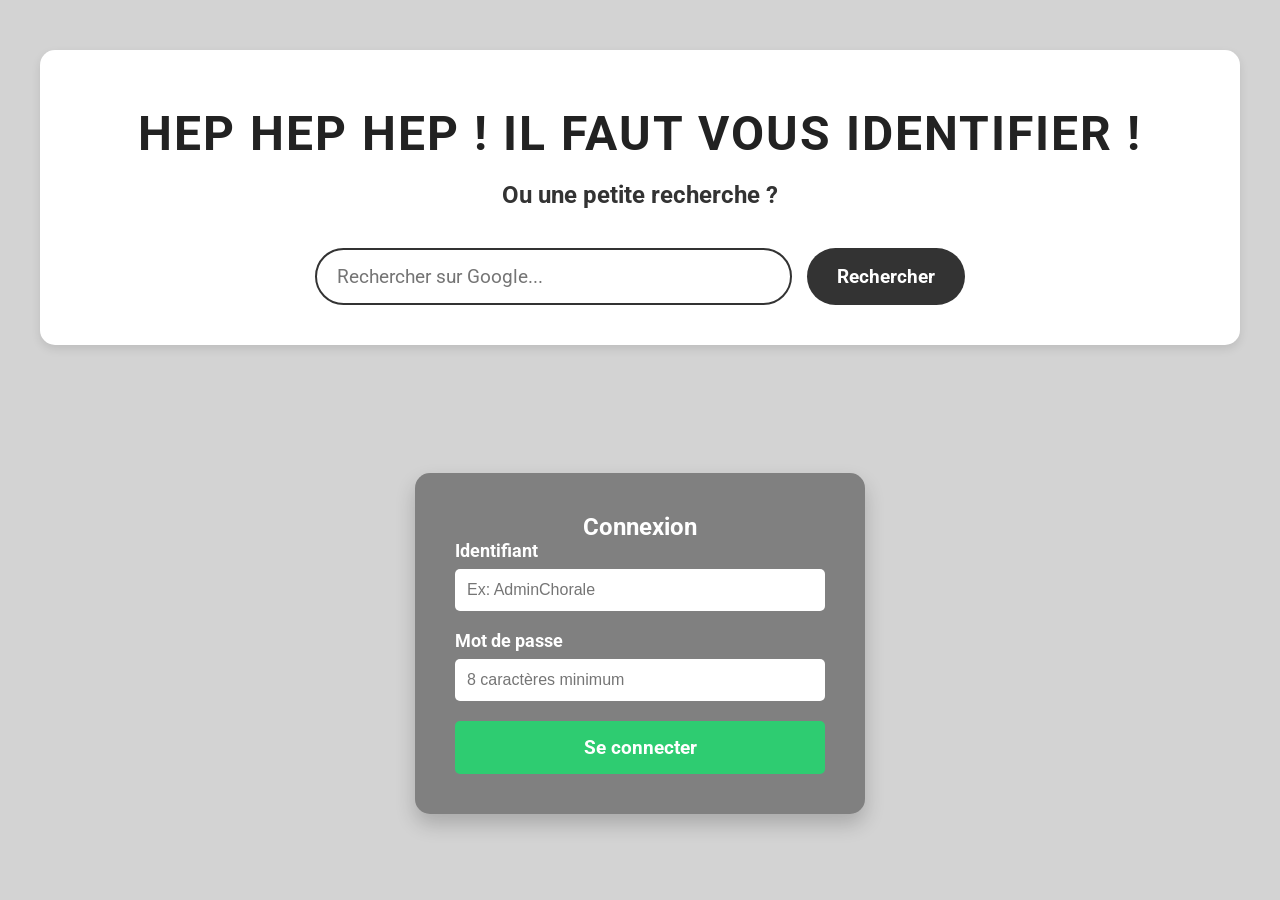
<file: index.html>
<!DOCTYPE html>

<html lang="fr">
    <head>
        <link rel="stylesheet" type="text/css" href="css/style.css">
        <title>formulaire d'inscription</title>
        <link rel="shortcut icon" href="img/m_mini.png" type="image/png">
        <meta charset="utf-8">
    </head>

    <body>
        <header>
            <h1>Hep Hep Hep ! Il faut vous identifier !</h1><br><h2>Ou une petite recherche ?</h2>
            <br>
            <!-- Barre de recherche Google -->
            <form action="https://www.google.com/search" method="GET" target="_blank" id="form-recherche">
                <input type="text" name="q" placeholder="Rechercher sur Google..." required autofocus>
                <button type="submit">Rechercher</button>
            </form>
        </header>
            <br>
            <br>
        <div id="form-container">
            <form action="dashboard.html" id="login-form">
                <h2>Connexion</h2>
                <div class="input-group">
                    <label for="username">Identifiant</label>
                    <input type="text" id="username" name="username" minlength="5" placeholder="Ex: AdminChorale" required>
                </div>

                <div class="input-group">
                    <label for="pass">Mot de passe</label>
                    <input type="password" id="pass" name="password" minlength="8" placeholder="8 caractères minimum" required autocomplete="current-password" >
                </div>

                <button type="submit" id="submit-btn">Se connecter</button>
            </form>
        </div>
        <script>
        document.getElementById('login-form').onsubmit = function(e) {
            var mdp = document.getElementById('pass').value;
            var user = document.getElementById('username').value;

            if (user === "admin" && mdp === "8 caractères") {
                // Laisse le formulaire s'envoyer vers dashboard.html
                return true;
            } else {
                alert("Identifiant ou mot de passe incorrect !");
                e.preventDefault(); // Bloque l'envoi du formulaire
                return false;
            }
        };
        </script>
    </body>
</html>
</file>
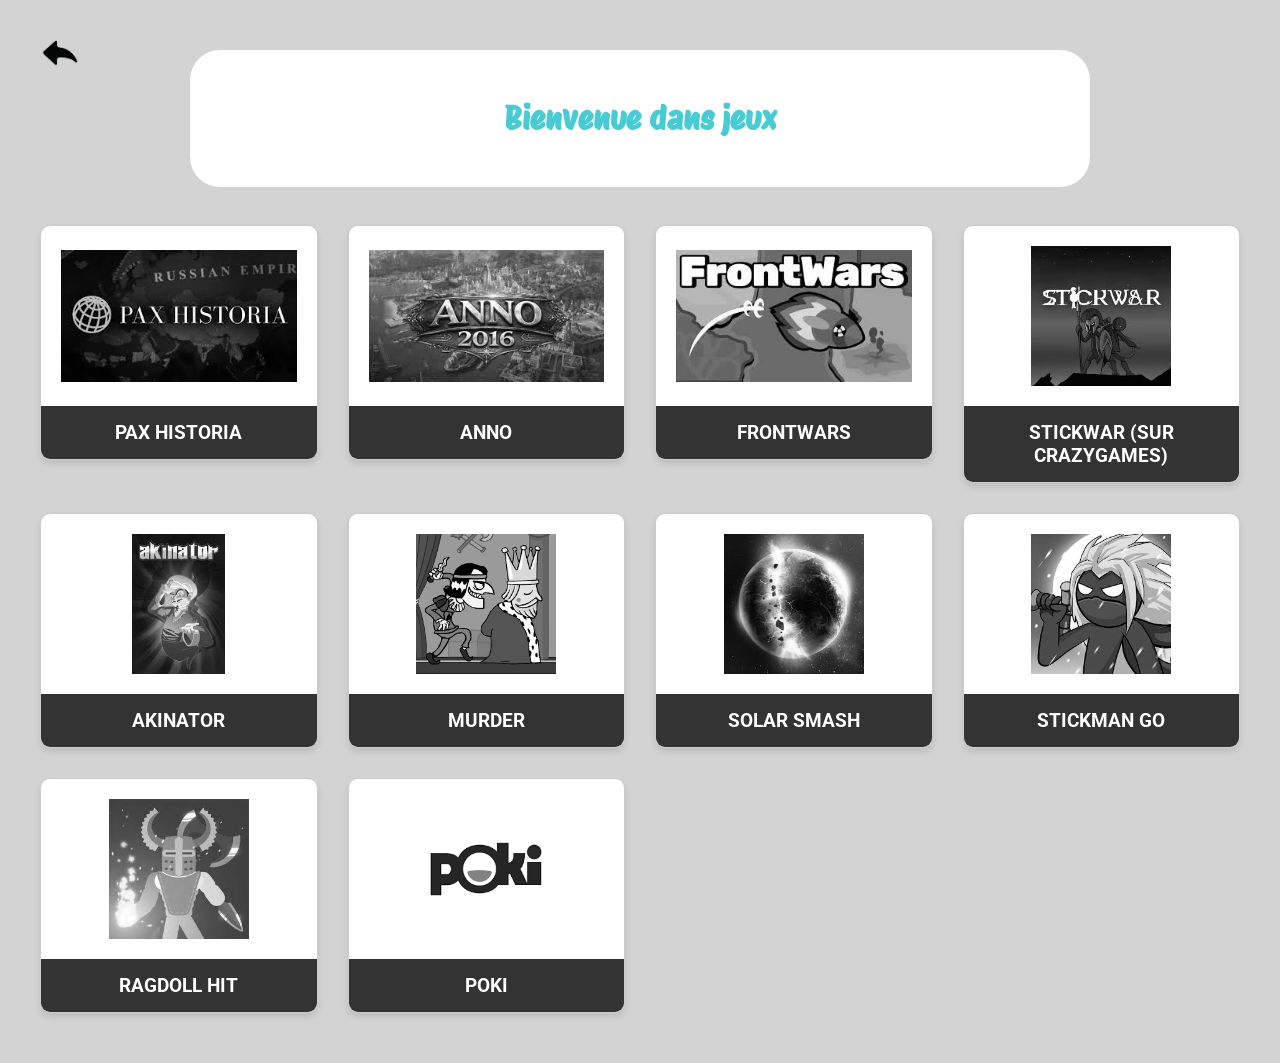
<file: jeux.html>
<!DOCTYPE html>
<html lang="fr">
<head>
    <meta charset="UTF-8">
    <meta name="viewport" content="width=device-width, initial-scale=1.0">
    <title>Mon site - Jeux</title>
    <link rel="stylesheet" href="css/style.css">
    <link rel="shortcut icon" href="img/m_mini.png" type="image/png">
</head>

<body>
    <button type="button" onclick="window.history.back()" id="btn-retour" title="Retour à la page précédente">
            <img src="img/fleche.png" alt="Retour">
    </button>
    <div id="feuill">
        <br>
        <h1>Bienvenue dans jeux</h1>
        <br>
    </div>
    <br>
    <br>
    <main class="grille-liens">
        <a href="https://www.paxhistoria.co/presets" target="_blank" class="carte">
            <img src="[data-uri]" alt="Chorale">
            <h3>Pax historia</h3>
        </a>
        <a href="https://www.ubisoft.com/fr-fr/game/anno" target="_blank" class="carte">
            <img src="[data-uri]" alt="CD Player">
            <h3>Anno</h3>
        </a>
        <a href="https://frontwars.io/" target="_blank" class="carte">
            <img src="[data-uri]" alt="Musique">
            <h3>FrontWars</h3>
        </a>
        <a href="https://www.crazygames.com/fr/game/stick-war" target="_blank" class="carte">
            <img src="[data-uri]" alt="Messages">
            <h3>StickWar (sur CrazyGames)</h3>
        </a>
        <a href="https://fr.akinator.com/" target="_blank" class="carte">
            <img src="[data-uri]" alt="Jeux">
            <h3>Akinator</h3>
        </a>
        <a href="https://poki.com/fr/g/murder" target="_blank" class="carte">
            <img src="[data-uri]" alt="Histoires">
            <h3>Murder</h3>
        </a>
        <a href="https://solarsmash.co/" target="_blank" class="carte">
            <img src="[data-uri]" alt="Pronote">
            <h3>Solar Smash</h3>
        </a>
        <a href="https://poki.com/fr/g/stickman-go" target="_blank" class="carte">
            <img src="[data-uri]" alt="ENT">
            <h3>Stickman Go</h3>
        </a>
        <a href="https://poki.com/fr/g/ragdoll-hit" target="_blank" class="carte">
            <img src="[data-uri]" alt="Duolingo">
            <h3>Ragdoll Hit</h3>
        </a>
        <a href="https://poki.com/fr" target="_blank" class="carte">
            <img src="[data-uri]" alt="Bus Rémi">
            <h3>Poki</h3>
        </a>
    </main>
</body>
</html>
</file>
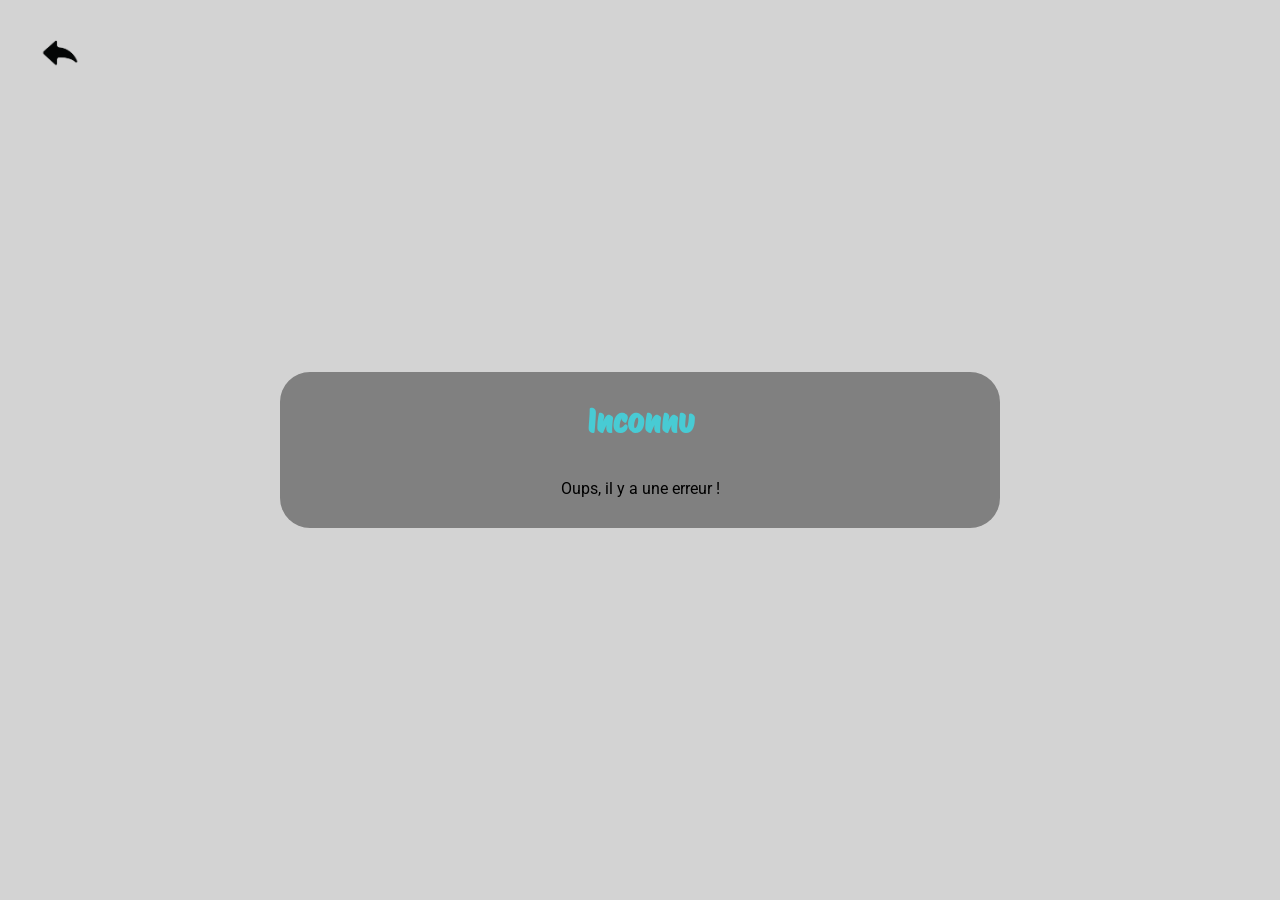
<file: page-erreur.html>
<!DOCTYPE html>

<html lang="fr">
    <head>
        <link rel="stylesheet" href="css/style.css">
        <title>Mon site/chorale/inconnu</title>
        <meta charset="UTF-8">
        <link rel="shortcut icon" href="img/m_mini.png" type="image/png">
    </head>

    <body>
        <button type="button" onclick="window.history.back()" id="btn-retour" title="Retour à la page précédente">
            <img src="img/fleche.png" alt="Retour">
        </button>
        <div id="feuilleDePresentation">
        <h1>Inconnu</h1>
<br>
<br>
        <p class="style2">Oups, il y a une erreur !</p>
        </div>
    </body>
</html>
</file>
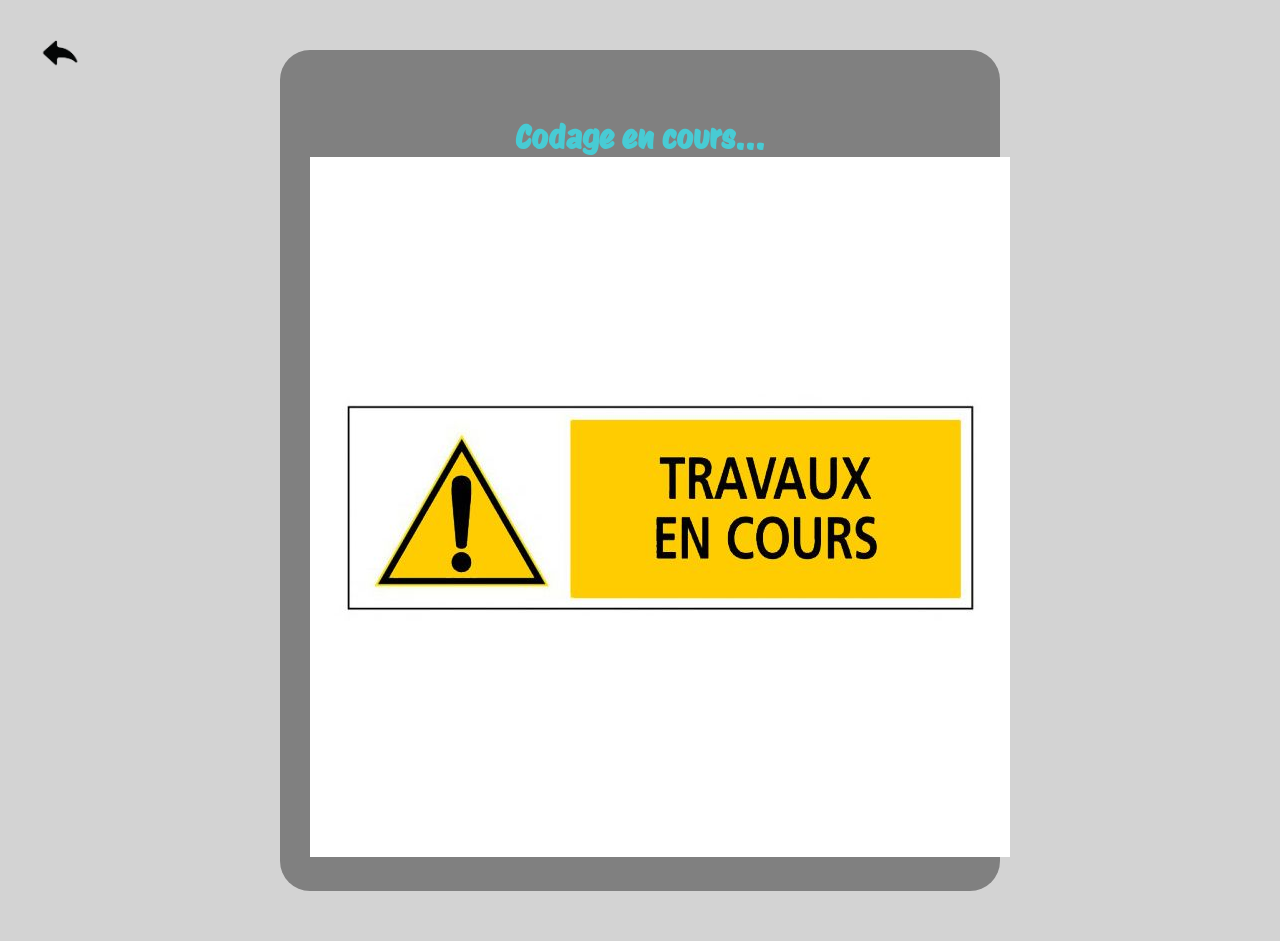
<file: page-travaux-en-cours.html>
<!DOCTYPE html>

<html lang="fr">
    <head>
        <link rel="stylesheet" href="css/style.css">
        <title>site chorale/4ème</title>
        <link rel="shortcut icon" href="img/m_mini.png" type="image/png">
        <meta charset="UTF-8">
    </head>

    <body>
        <button type="button" onclick="window.history.back()" id="btn-retour" title="Retour à la page précédente">
            <img src="img/fleche.png" alt="Retour">
        </button>
        <div id="feuilleDePresentation">
<br>
<br>
        <h1>Codage en cours...</h1>
        <img alt="travaux en cours" src="img/4062754-450x150-travaux-en-cours.jpg">
        </div>
    </body>
</html>
</file>
<file: css/style.css>
/* =========================================
   1. POLICES ET BASE
   ========================================= */
@import url('https://fonts.googleapis.com/css2?family=Roboto:wght@400;700&display=swap');
@import url('https://fonts.googleapis.com/css2?family=Protest+Riot&family=Single+Day&display=swap');

* {
    box-sizing: border-box;
    margin: 0;
    padding: 0;
}

body {
    background-color: lightgrey;
    color: #333;
    font-family: 'Roboto', sans-serif;
    min-height: 100vh;
    display: flex;
    flex-direction: column;
    align-items: center;
    padding: 40px 20px;
    position: relative;
}

/* =========================================
   2. TYPOGRAPHIE GÉNÉRALE
   ========================================= */
h1 {
    color: rgb(72, 203, 212);
    font-family: 'Protest Riot', sans-serif;
}

h2 {
    font-family: 'Roboto', sans-serif;
}

h3 {
    font-family: 'Roboto', sans-serif;
    color: grey;
}

p {
    font-family: 'Roboto', sans-serif;
}

/* =========================================
   3. EN-TÊTE (HEADER)
   ========================================= */
header {
    background-color: #ffffff;
    width: 100%;
    max-width: 1200px;
    padding: 30px;
    border-radius: 15px;
    box-shadow: 0 4px 10px rgba(0, 0, 0, 0.1);
    display: flex;
    flex-direction: column;
    align-items: center;
    margin-bottom: 40px;
}

header h1 {
    color: #222;
    font-family: 'Roboto', sans-serif;
    font-size: 2.5rem;
    margin-top: 15px;
    text-transform: uppercase;
    letter-spacing: 2px;
}

/* =========================================
   4. COMPOSANTS PRINCIPAUX (Boutons, Cartes)
   ========================================= */
button {
    background-color: white;
    font-family: 'Roboto', sans-serif;
    border-radius: 5px;
    border: 2px solid black;
}

#btn-cadenas {
    transition: transform 0.2s ease;
}

#btn-cadenas:hover {
    transform: scale(1.1);
}

#btn-retour {
    background: none;
    border: none;
    cursor: pointer;
    padding: 10px;
    transition: transform 0.2s ease;
    align-self: flex-start;
}

#btn-retour img {
    width: 40px;
    height: auto;
}

#btn-retour:hover {
    transform: scale(1.1);
}

/* Grille de liens (Tableau de bord) */
.grille-liens {
    display: grid;
    grid-template-columns: repeat(auto-fill, minmax(220px, 1fr)); 
    gap: 25px;
    width: 100%;
    max-width: 1200px;
    align-items: start;
}

.grille-liens.grille-large {
    display: grid !important;
    grid-template-columns: 1fr 1fr !important;
    max-width: 1000px !important; 
    margin: 40px auto !important;
    gap: 40px !important;
}

/* Les Cartes */
.carte {
    background-color: #ffffff;
    text-decoration: none;
    border-radius: 10px;
    overflow: hidden;
    box-shadow: 0 4px 6px rgba(0, 0, 0, 0.1);
    display: flex;
    flex-direction: column;
    align-items: center;
    transition: transform 0.3s ease, box-shadow 0.3s ease;
    border: 1px solid #ccc;
}

.carte:hover {
    transform: translateY(-8px);
    box-shadow: 0 10px 20px rgba(0, 0, 0, 0.2);
    border-color: #666;
}

.carte img {
    width: 100%;
    height: 160px;
    object-fit: contain;
    padding: 20px;
    filter: grayscale(100%); 
    transition: filter 0.3s ease;
}

.grille-large .carte {
    width: 100% !important;
}

.grille-large .carte img {
    height: 450px !important;
}

.carte:hover img {
    filter: grayscale(0%); 
}

.carte h3 {
    width: 100%;
    text-align: center;
    padding: 15px;
    background-color: #333;
    color: #ffffff;
    font-size: 1.1rem;
    margin: 0;
    font-weight: bold;
    text-transform: uppercase;
}

.grille-large .carte h3 {
    font-size: 1.5rem !important;
    padding: 20px !important;
}

/* =========================================
   5. ÉLÉMENTS SPÉCIFIQUES AUX PAGES
   ========================================= */
.conteneur-principal {
    display: flex;
    flex-direction: row;
    align-items: flex-start; 
    gap: 30px;
    width: 100%;
    max-width: 1600px;
    margin: 0 auto;
    padding: 20px;
}

#intro {
    text-align: center;
    align-content: center;
    background-color: darkgrey;
    width: 60%;
    border-radius: 30px;
    margin: 20px auto;
    padding: 20px;
}

#feuilleDePresentation {
    list-style: none;
    width: 60%;
    max-width: 900px;
    margin: auto;
    text-align: center;
    align-content: center;
    background-color: grey;
    border-radius: 30px;
    text-decoration: none;
    padding: 30px;
}
        
.style1 {
    border: 3px solid black;
    color: black;
    font-family: 'Roboto', sans-serif;
}

.style2 {
    color: black;
    font-family: 'Roboto', sans-serif;
}

#feuill {
    background-color: white;
    width: 100%;
    max-width: 900px;
    margin: 0 auto;
    text-align: center;
    align-content: center;
    border-radius: 30px;
    padding: 30px;
}

#feuillelarg {
    background-color: white;
    width: 80%;
    max-width: 1100px;
    margin: 0 auto;
    text-align: center;
    align-content: center;
    padding: 30px;
}

#rond {
    border-radius: 50%;
}

#centre {
    align-content: center;
    text-align: center;
}

#FeuilleMotsDePasse {
    background-color: white;
    width: 100%;
    min-height: 840px;
    margin: 0 auto;
    text-align: left;
    border-radius: 10px;
    padding: 20px;
}

#border-none {
    border: none;
}

#SongList {  
    border-radius: 30px;
    list-style: none;
    text-align: center;
    align-content: center;
    background-color: grey;
    flex: 35%;
    padding: 20px;
}

#ParolesList {
    text-align: center;
    align-content: center;
    background-color: transparent;
    border-radius: 30px;
    list-style: none;
    padding-right: 20px;
    flex: 65%;
}

/* Utilitaires */
#all-percent {
    width: 100%;
    height: 100%;
}
.all {
    width: 100%;
}

/* =========================================
   6. FORMULAIRES ET MOTS DE PASSE
   ========================================= */
#form-container {
    display: flex;
    justify-content: center;
    align-items: center;
    margin-top: 50px;
    width: 100%;
}

#login-form {
    background-color: grey;
    padding: 40px;
    border-radius: 15px;
    width: 100%;
    max-width: 450px;
    box-shadow: 0px 10px 20px rgba(0,0,0,0.2);
    text-align: center;
    color: white;
}

.input-group {
    margin-bottom: 20px;
    text-align: left;
}

#login-form label {
    display: block;
    margin-bottom: 8px;
    font-weight: bold;
    font-size: 1.1rem;
}

#login-form input[type="text"], 
#login-form input[type="password"] {
    width: 100%;
    padding: 12px; 
    border: none;
    border-radius: 5px;
    box-sizing: border-box; 
    font-size: 1rem;
}

#submit-btn {
    width: 100%;
    padding: 15px;
    background-color: #2ecc71; 
    color: white;
    border: none;
    border-radius: 5px;
    cursor: pointer;
    font-size: 1.2rem;
    font-weight: bold;
    transition: background 0.3s;
}

.password-container {
    display: inline-flex;
    align-items: center;
    position: relative;
}

#toggle-password {
    background: none;
    border: none;
    cursor: pointer;
    font-size: 16px;
    padding: 0 8px;
    position: absolute;
    right: 10px;
}

#bloc-formulaire .password-container {
    width: 25%;
    display: inline-flex;
    position: relative;
    vertical-align: middle;
}

#bloc-formulaire .password-container input {
    width: 100% !important;
    margin-right: 0;
    padding-right: 45px;
}

/* =========================================
   7. BARRE DE RECHERCHE GOOGLE
   ========================================= */
#form-recherche {
    display: flex;
    justify-content: center;
    gap: 15px;
    margin-top: 20px;
    width: 100%;
    max-width: 650px;
}

#form-recherche input[type="text"] {
    flex: 1;
    padding: 15px 20px;
    font-size: 1.2rem;
    font-family: 'Roboto', sans-serif;
    border: 2px solid #ccc;
    border-radius: 30px;
    outline: none;
    transition: border-color 0.3s ease;
}

#form-recherche input[type="text"]:focus {
    border-color: #333;
}

#form-recherche button {
    padding: 15px 30px;
    font-size: 1.2rem;
    font-family: 'Roboto', sans-serif;
    background-color: #333;
    color: #ffffff;
    border: none;
    border-radius: 30px;
    cursor: pointer;
    font-weight: bold;
    transition: background-color 0.3s ease, transform 0.2s ease;
}

#form-recherche button:hover {
    background-color: #555;
    transform: scale(1.05);
}

/* =========================================
   8. AGENDA ET IFRAMES
   ========================================= */
.bloc-agenda {
    width: 100%;
    display: flex;
    flex-direction: column;
    align-items: center;
    margin-top: 25px;
}

.bloc-agenda h2 {
    margin-bottom: 15px;
}

.bloc-agenda iframe {
    border: 0;
    overflow: hidden;
    width: 100%;
    max-width: 800px;
    border-radius: 10px;
    box-shadow: 0 4px 10px rgba(0, 0, 0, 0.1);
}

/* =========================================
   9. OPTIMISATION MODE ORDINATEUR (DESKTOP)
   ========================================= */
@media screen and (min-width: 1024px) {
    .conteneur-principal {
        display: flex;
        flex-direction: row;
        align-items: flex-start;
        gap: 30px;
        width: 100%;
        max-width: 1600px;
        margin: 0 auto;
    }

    /* La grille de liens occupe tout l'espace restant à gauche */
    .grille-liens {
        flex: 1;
        grid-template-columns: repeat(auto-fill, minmax(250px, 1fr));
        gap: 30px;
    }

    /* L'agenda prend une largeur fixe sur le côté droit */
    .bloc-agenda {
        width: 380px;
        flex-shrink: 0;
        margin-top: 0;
    }

    .bloc-agenda iframe {
        width: 100%;
        height: 650px;
    }

    body {
        padding: 50px 40px;
    }

    #btn-retour {
        position: absolute;
        top: 30px;
        left: 30px;
        z-index: 100;
    }

    header {
        padding: 40px;
    }

    header h1 {
        font-size: 3rem;
    }

    .carte img {
        height: 180px;
    }

    .carte h3 {
        font-size: 1.2rem;
    }
}

/* =========================================
   10. MENU LATÉRAL (SIDEBAR)
   ========================================= */
#toggle-sidebar {
    position: fixed;
    top: 20px;
    left: 20px;
    z-index: 1000;
    background-color: #333;
    color: #ffffff;
    border: none;
    border-radius: 8px;
    font-size: 1.5rem;
    padding: 8px 14px;
    cursor: pointer;
    box-shadow: 0 2px 6px rgba(0, 0, 0, 0.2);
    transition: background-color 0.2s ease, transform 0.2s ease;
}

#toggle-sidebar:hover {
    background-color: #555;
    transform: scale(1.05);
}

#sidebar {
    position: fixed;
    top: 0;
    left: -280px;
    width: 280px;
    height: 100vh;
    background-color: #ffffff;
    box-shadow: 4px 0 15px rgba(0, 0, 0, 0.2);
    z-index: 1002;
    transition: left 0.3s ease-in-out;
    padding: 25px 20px;
    display: flex;
    flex-direction: column;
}

#sidebar.open {
    left: 0;
}

#sidebar-overlay {
    position: fixed;
    top: 0;
    left: 0;
    width: 100vw;
    height: 100vh;
    background: rgba(0, 0, 0, 0.4);
    z-index: 1001;
    display: none;
}

#sidebar-overlay.active {
    display: block;
}

.sidebar-header {
    display: flex;
    justify-content: space-between;
    align-items: center;
    border-bottom: 2px solid #eee;
    padding-bottom: 12px;
    margin-bottom: 20px;
}

.sidebar-header h2 {
    font-size: 1.4rem;
    color: #222;
}

#close-sidebar {
    background: none;
    border: none;
    font-size: 2rem;
    cursor: pointer;
    color: #666;
    line-height: 1;
}

.sidebar-section {
    margin-bottom: 20px;
}

.sidebar-section h3 {
    font-size: 0.85rem;
    text-transform: uppercase;
    color: #888;
    letter-spacing: 1px;
    margin-bottom: 10px;
}

.sidebar-section ul {
    list-style: none;
    padding: 0;
}

.sidebar-section li {
    margin-bottom: 8px;
}

.sidebar-section a {
    display: block;
    padding: 10px 14px;
    background-color: #f5f5f5;
    color: #333;
    text-decoration: none;
    border-radius: 6px;
    font-weight: bold;
    font-size: 0.95rem;
    transition: background-color 0.2s ease, color 0.2s ease;
}

.sidebar-section a:hover {
    background-color: #333;
    color: #ffffff;
}
/* Pied de page du menu latéral */
.sidebar-footer {
    margin-top: auto;          /* Pousse le bloc tout en bas du menu */
    padding-top: 15px;
    border-top: 1px solid #eee; /* Ligne discrète de séparation */
    font-size: 0.8rem;
    color: #777;
    text-align: center;
    line-height: 1.5;
}

.sidebar-footer strong {
    color: #333;
}

.sidebar-info {
    font-size: 0.75rem;
    color: #999;
}

.sidebar-copyright {
    font-size: 0.7rem;
    color: #bbb;
    margin-top: 4px;
}

/* =========================================
   11. MODE MOBILE
   ========================================= */
@media (max-width: 768px) {

    .bloc-agenda {
        display: none;
    }
}
</file>
